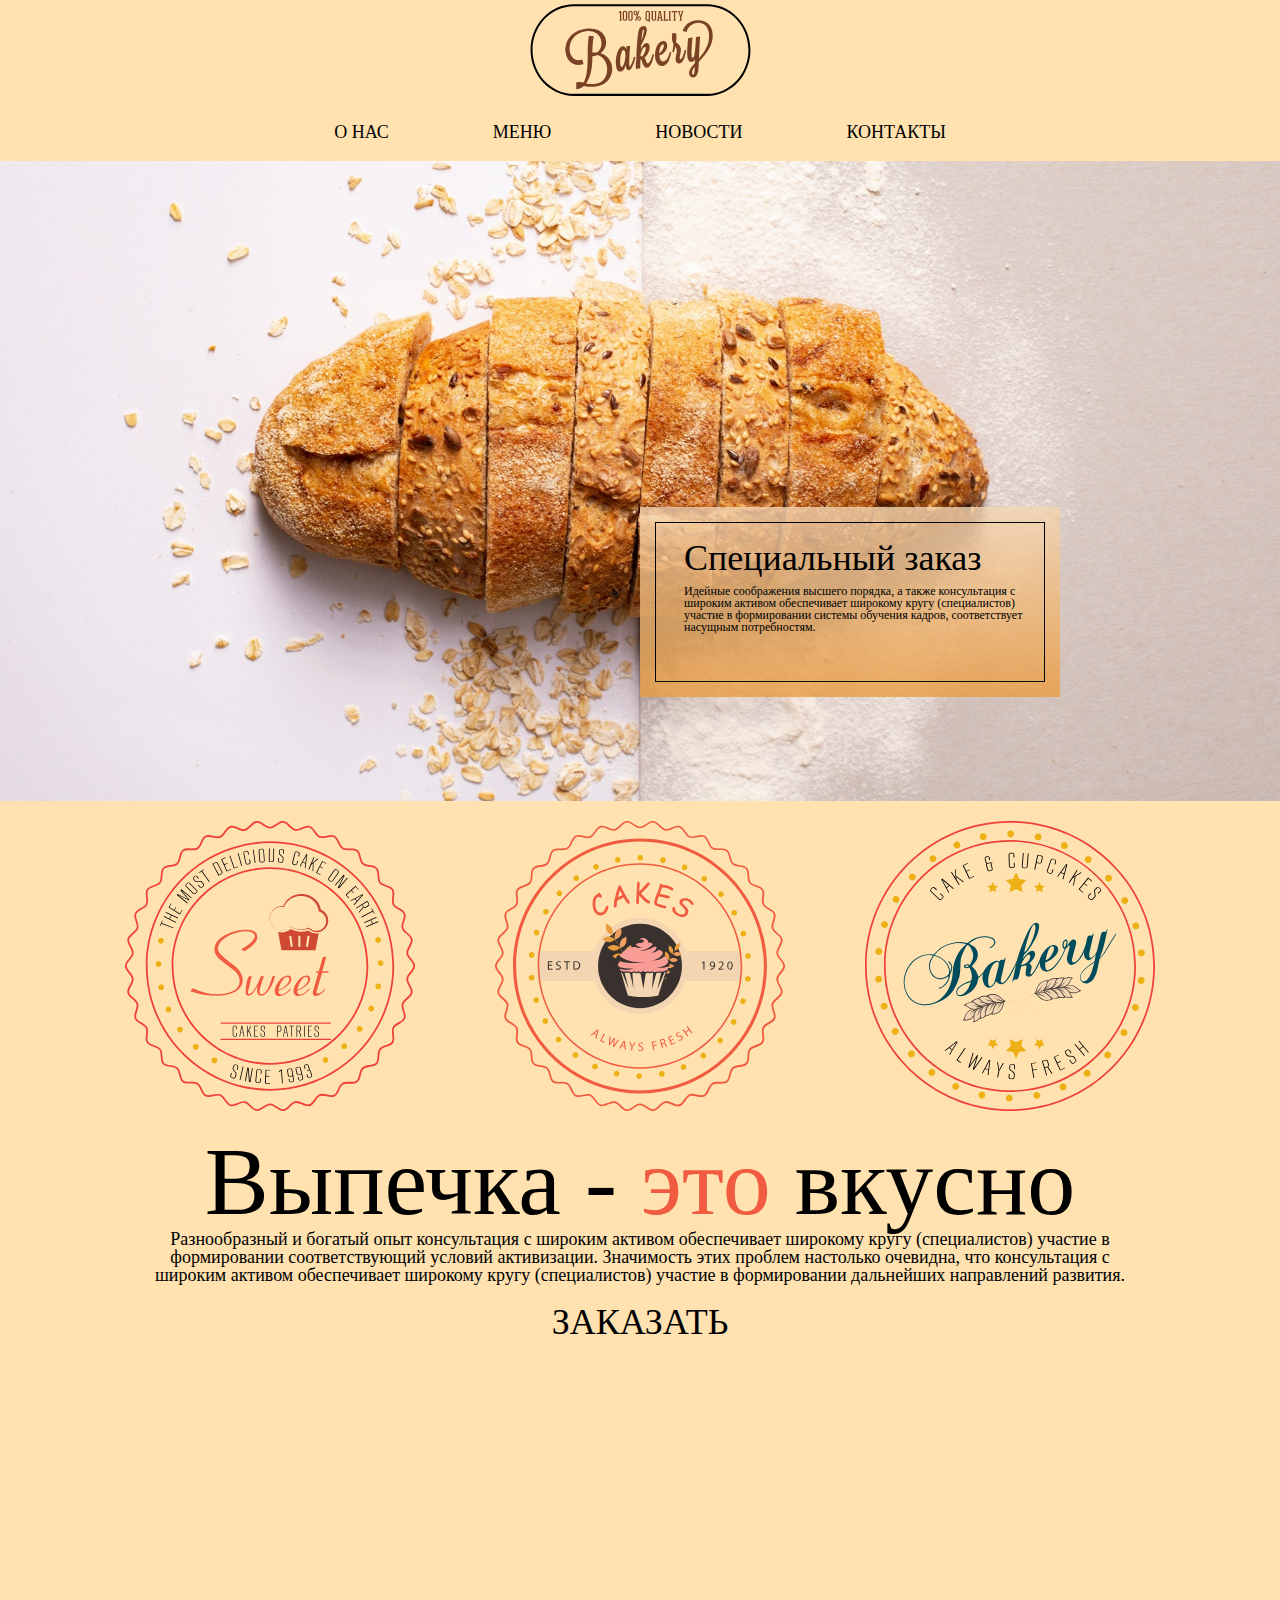
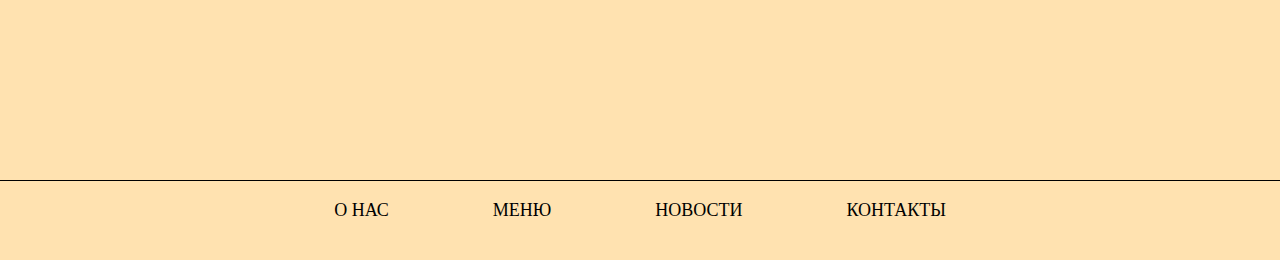
<file: src/index.html>
<!DOCTYPE html>
<html lang="en">
<head>
  <meta charset="UTF-8">
  <meta name="viewport" content="width=device-width, initial-scale=1.0">
  <title>Bakery</title>
  <meta name="description" content="">
  <link rel="stylesheet" href="css/normalize.css">
  <link rel="stylesheet" href="css/reset.css">
  <link rel="stylesheet" href="css/common.css">
  <link rel="stylesheet" href="css/style.css">
</head>
<body>
  <header>
    <img src="img/01-Logo.svg" alt="Изображение логотипа">
  </header>
  <nav>
    <ul>
      <li> <a href="about.html" target="_blank">О НАС</a> </li>
      <li> <a href="menu.html" target="_blank">МЕНЮ</a> </li>
      <li> <a href="news.html" target="_blank">НОВОСТИ</a> </li>
      <li> <a href="contacts.html" target="_blank">КОНТАКТЫ</a> </li>
    </ul>
  </nav>
  <main>
    <section class="section-about">
      <div class="section-about__block">
        <div class="section-about__border">
          <h1 class="section-about__title">
            Специальный заказ
          </h1>
          <p class="section-about__text">
            Идейные соображения высшего порядка, а также консультация с широким активом обеспечивает широкому кругу (специалистов) участие в формировании системы обучения кадров, соответствует насущным потребностям.
          </p>
        </div>
      </div>
    </section>
    <section class="section-discription">
      <div class="section-discription__icon-box">
        <img src="icons/01-Иконка.svg" alt="">
        <img src="icons/02-Иконка.svg" alt="">
        <img src="icons/03-Иконка.svg" alt="">
      </div>
      <div class="section-discription__text-box">
        <h2 class="section-discription__title">
          Выпечка - <span class="section-discription__span">это</span> вкусно
        </h2>
        <p class="section-discription__text">
          Разнообразный и богатый опыт консультация с широким активом обеспечивает широкому кругу (специалистов) участие в формировании соответствующий условий активизации. Значимость этих проблем настолько очевидна, что консультация с широким активом обеспечивает широкому кругу (специалистов) участие в формировании дальнейших направлений развития.
        </p>
      </div>
    </section>
    <section class="section-map">
      <!-- Отсебятинка -->
      <div class="section-map__title">
        <a href="#" class="section-map__url">Заказать</a>
      </div>
      <!-- Закончилась отсебятинка -->
      <iframe src="https://www.google.com/maps/embed?pb=!1m18!1m12!1m3!1d31992.927996691633!2d30.315428281829444!3d59.922882605063975!2m3!1f0!2f0!3f0!3m2!1i1024!2i768!4f13.1!3m3!1m2!1s0x469631468a0fb9eb%3A0xfd6a126f044be4c4!2z0J_QtdC60LDRgNC90Y8gItCR0YPRhdCw0L3QutCwIg!5e0!3m2!1sru!2sru!4v1698166203767!5m2!1sru!2sru" width="900" height="400" style="border:0;" allowfullscreen="" loading="lazy" referrerpolicy="no-referrer-when-downgrade">
      </iframe>
    </section>
  </main>
  <footer>
    <div class="footer-line"></div>
    <nav>
      <ul class="footer-nav">
        <li> <a href="#">О НАС</a> </li>
        <li> <a href="#">МЕНЮ</a> </li>
        <li> <a href="#">НОВОСТИ</a> </li>
        <li> <a href="#">КОНТАКТЫ</a> </li>
      </ul>
    </nav>
  </footer>
</body>
</html>
</file>
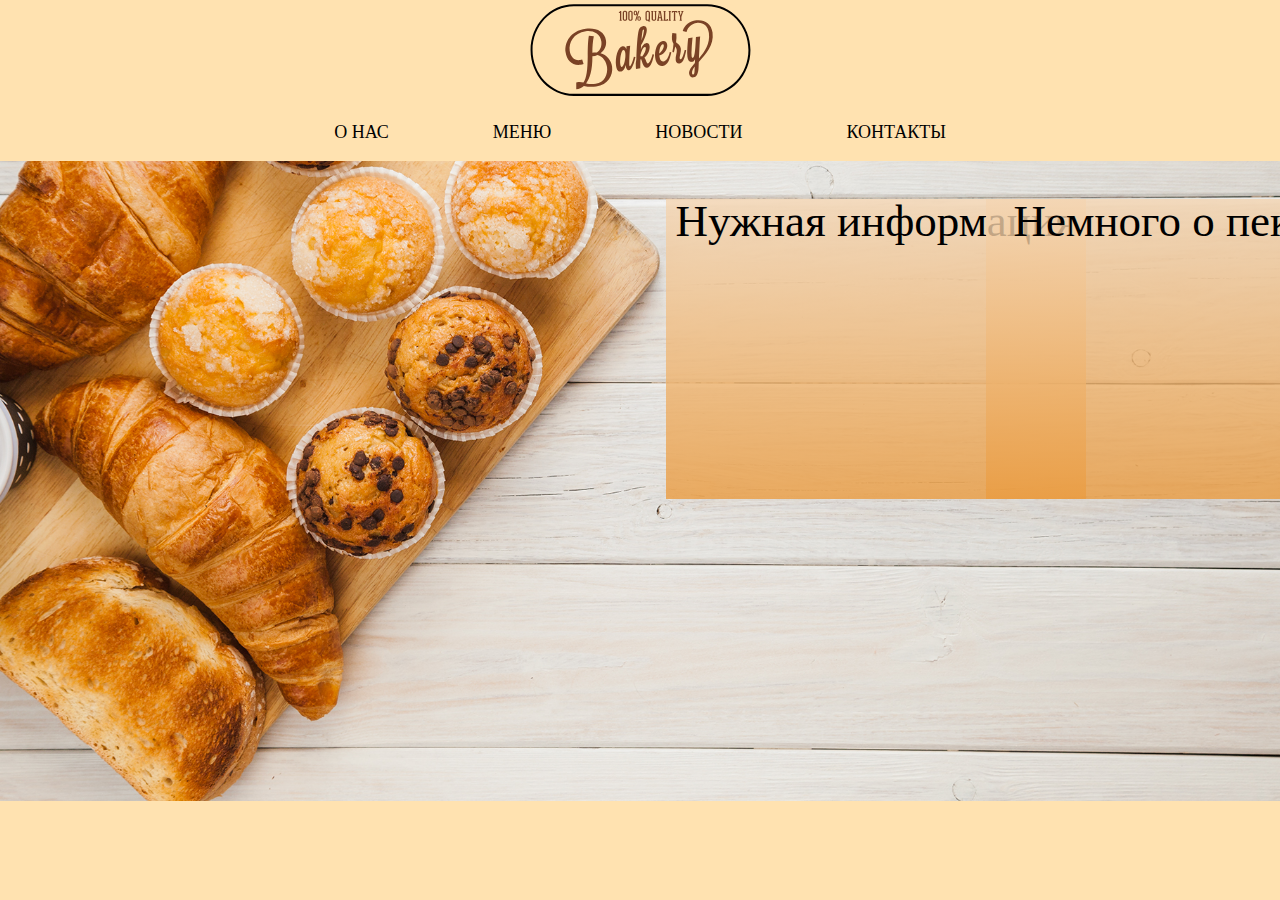
<file: src/about.html>
<!DOCTYPE html>
<html lang="en">
<head>
  <meta charset="UTF-8">
  <meta name="viewport" content="width=device-width, initial-scale=1.0">
  <title>О нас</title>
  <meta name="description" content="">
  <link rel="stylesheet" href="css/normalize.css">
  <link rel="stylesheet" href="css/reset.css">
  <link rel="stylesheet" href="css/common.css">
  <link rel="stylesheet" href="css/style-about.css">
</head>
<body>
  <header>
    <img src="img/01-Logo.svg" alt="Изображение">
  </header>
  <nav>
    <ul>
      <li> <a href="about.html" target="_blank">О НАС</a> </li>
      <li> <a href="menu.html" target="_blank">МЕНЮ</a> </li>
      <li> <a href="news.html" target="_blank">НОВОСТИ</a> </li>
      <li> <a href="contacts.html" target="_blank">КОНТАКТЫ</a> </li>
    </ul>
  </nav>
  <main>
    <section class="section-about">
      <div class="section-about__box-first">
        <div class="section-about__border">
          <h1 class="section-about__inform">Нужная информация</h1>
        </div>
      </div>
      <div class="section-about__box-second">
        <div class="section-about__border">
          <h2 class="section-about__infbakery">Немного о пекарне</h2>
        </div>
      </div>
    </section>
  </main>

</body>
</html>
</file>
<file: src/css/common.css>
* {
  box-sizing: border-box;
}

body {
  background-color: #FFE2B0;
}

header {
  text-align: center;
  margin-bottom: 20px;
}

ul {
  list-style-type: none;
  text-align: center;
  margin: 10px 0px 10px 0px;
  padding: 0px;
}

li {
  display: inline-block;
  margin-right: 100px;
}

li:last-child {
  margin-right: 0px;
}

a {
  color: #000000;
  text-decoration: none;
  font-size: 18px;
  display: inline-block;
}
</file>
<file: src/css/style.css>
a:hover {
  color: #8B4513;
  transform: scale(1.1);
}

nav {
  margin-bottom: 20px;
}

.section-about {
  height: 640px;
  background: url(../img/01-Картинка-фона.jpg) center/cover no-repeat fixed;
  position: relative;
  margin-bottom: 20px;
}

.section-about__block {
  width: 420px;
  height: 190px;
  background: linear-gradient(180deg, #F4D5B2CC 0%, #EA9C41CC 100%);
  position: absolute;
  top: 54%;
  left: 50%;
  padding-top: 15px;
}

.section-about__border {
  width: 390px;
  height: 160px;
  border: 1px solid #000000;
  margin: 0 auto;
  padding: 17px 0 0 28px;
  text-align: left;
}

.section-about__title {
  font-size: 36px;
  margin: 0;
  margin-bottom: 9px;
}

.section-about__text {
  font-size: 12px;
  margin: 0;
}

.section-discription {
  margin-bottom: 20px;
}

.section-discription__icon-box {
  text-align: center;
  margin-bottom: 20px ;
}

.section-discription__icon-box img {
  margin-right: 76px;

}

.section-discription__icon-box img:last-child {
  margin-right: 0;
}

.section-discription__title {
  font-size: 96px;
  margin: 0;
  text-align: center;
}

.section-discription__span {
  color: #F15B40;
}

.section-discription__text {
  font-size: 18px;
  text-align: center;
  margin: 0;
  width: 1000px;
  margin: 0 auto;
}

.section-map {
  margin-bottom: 20px;
}

/* Отсебятинка */
.section-map__title {
  text-align: center;
  margin-bottom: 20px;
}

.section-map__url {
  font-size: 36px;
  display: inline-block;
  text-transform: uppercase;
}

.section-map__url:hover {
  color: #D44141;
  transform: scale(1.1);
}
/* Закончилась отсебятинка */

iframe {
  display: block;
  margin: 0 auto;
}

footer {
  height: 80px;
}

.footer-line {
  height: 1px;
  margin: 0 auto;
  margin-bottom: 20px;
  background-color: #000000;
}

.footer-nav {
  margin: 0 0 0 0;
}
</file>
<file: src/css/style-about.css>
a:hover {
  color: #8B4513;
  transform: scale(1.1);
}

nav {
  margin-bottom: 20px;
}

.section-about {
  height: 640px;
  background: url(../img/b593b059721489.5a2d34f05cf99.jpg) center/cover no-repeat fixed;
  position: relative;
  margin-bottom: 20px;
  text-align: center;
}

.section-about__box-first {
  width: 420px;
  height: 300px;
  background: linear-gradient(180deg, #F4D5B2CC 0%, #EA9C41CC 100%);
  position: absolute;
  top: 6%;
  left: 52%;
  font-size: 45px;
}

.section-about__box-second {
  width: 420px;
  height: 300px;
  background: linear-gradient(180deg, #F4D5B2CC 0%, #EA9C41CC 100%);
  position: absolute;
  top: 6%;
  left: 77%;
  font-size: 45px;
}
</file>
